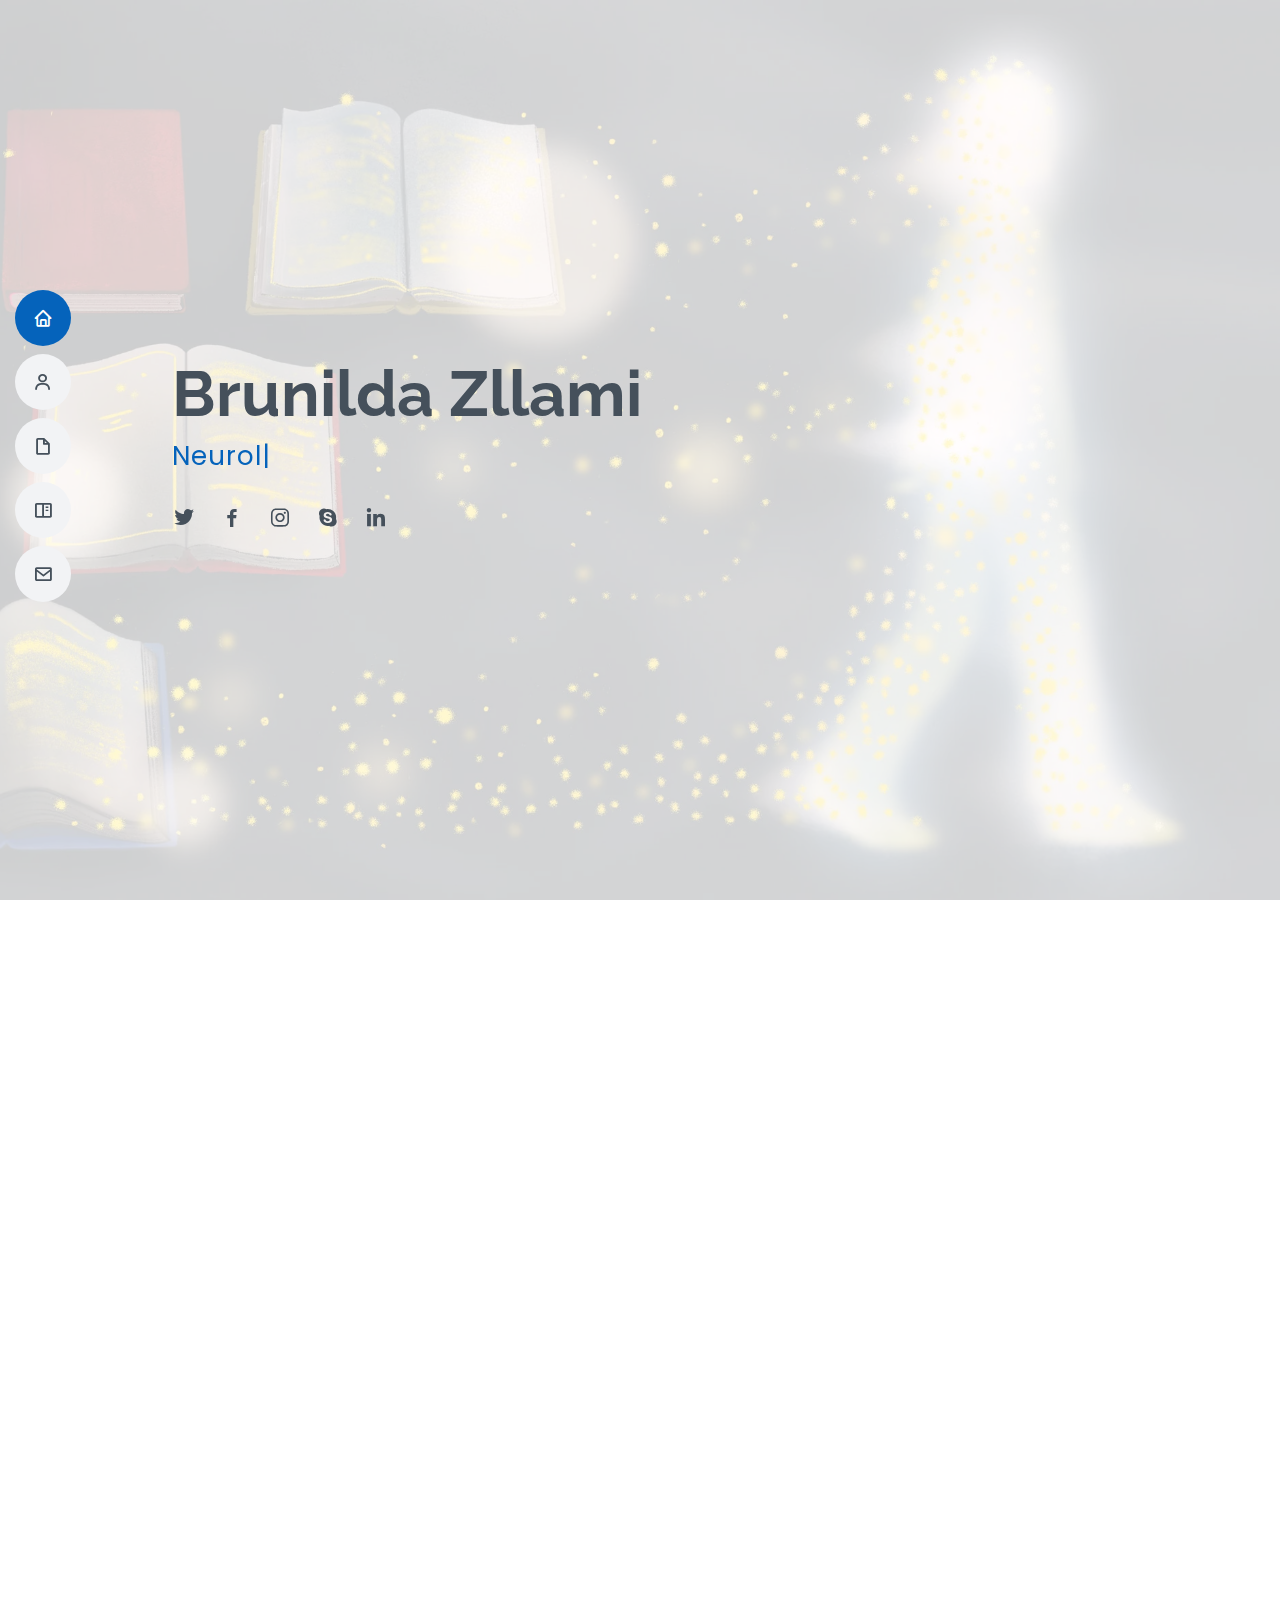
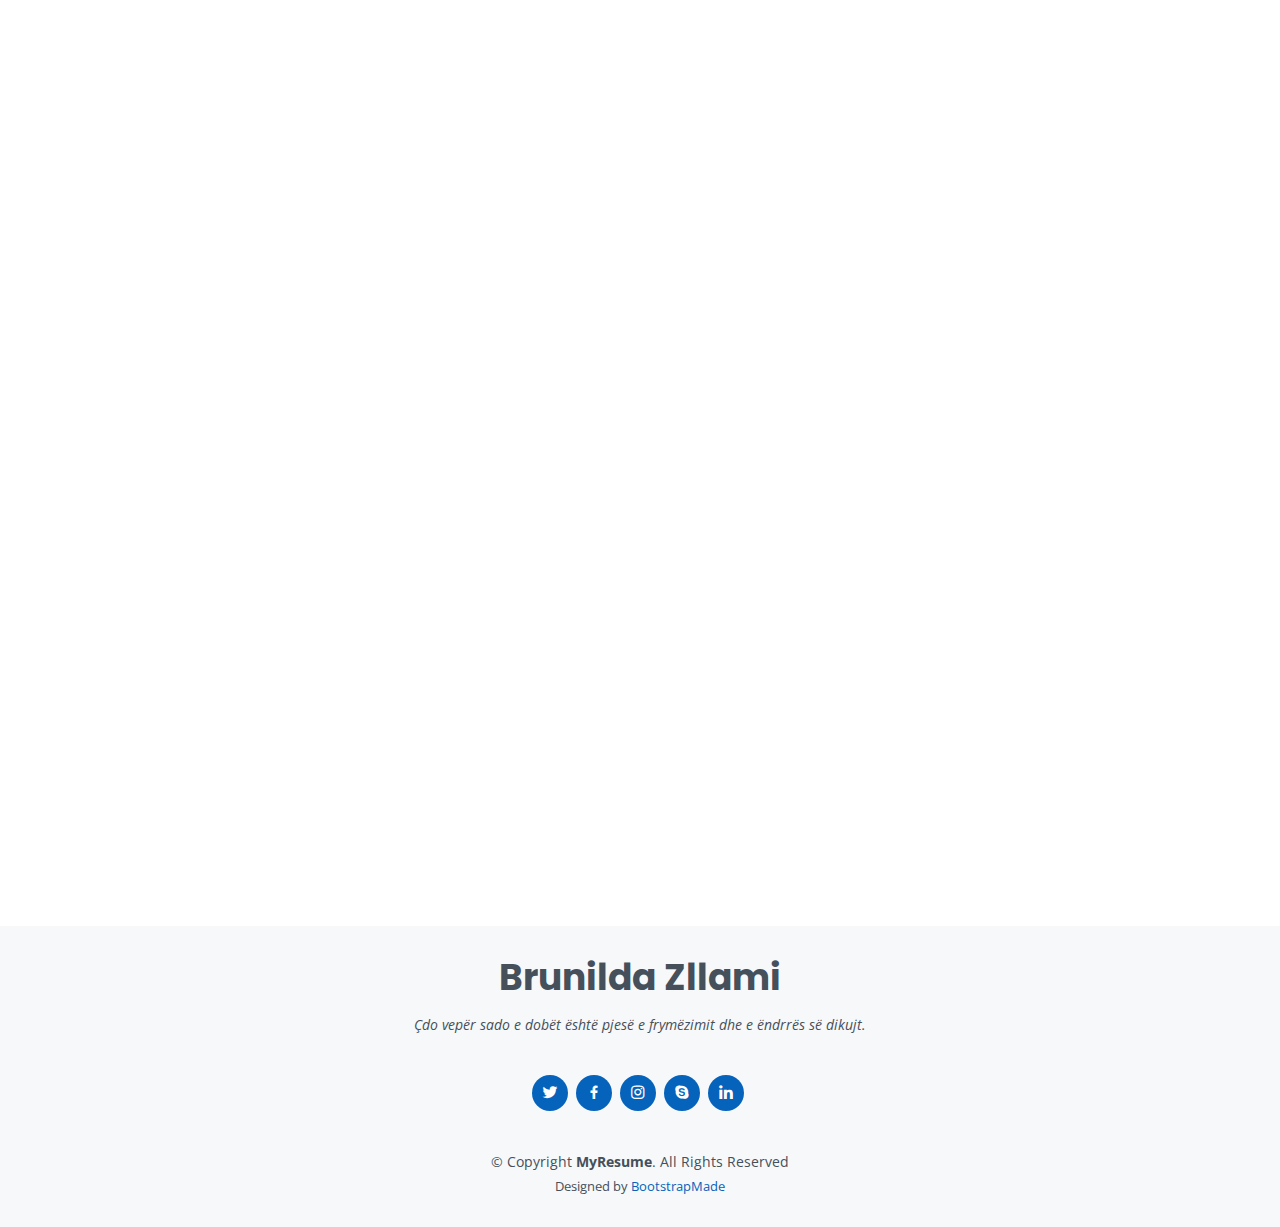
<file: Resume/MyResume/index.html>
<!DOCTYPE html>
<html lang="en">

<head>
  <meta charset="utf-8">
  <meta content="width=device-width, initial-scale=1.0" name="viewport">

  <title>Resume - Index</title>
  <meta content="" name="description">
  <meta content="" name="keywords">

  <!-- Favicons -->
  <link href="assets/img/favicon.png" rel="icon">
  <link href="assets/img/apple-touch-icon.png" rel="apple-touch-icon">

  <!-- Google Fonts -->
  <link href="https://fonts.googleapis.com/css?family=Open+Sans:300,300i,400,400i,600,600i,700,700i|Raleway:300,300i,400,400i,500,500i,600,600i,700,700i|Poppins:300,300i,400,400i,500,500i,600,600i,700,700i" rel="stylesheet">

  <!-- Vendor CSS Files -->
  <link href="assets/vendor/aos/aos.css" rel="stylesheet">
  <link href="assets/vendor/bootstrap/css/bootstrap.min.css" rel="stylesheet">
  <link href="assets/vendor/bootstrap-icons/bootstrap-icons.css" rel="stylesheet">
  <link href="assets/vendor/boxicons/css/boxicons.min.css" rel="stylesheet">
  <link href="assets/vendor/glightbox/css/glightbox.min.css" rel="stylesheet">
  <link href="assets/vendor/swiper/swiper-bundle.min.css" rel="stylesheet">

  <!-- Template Main CSS File -->
  <link href="assets/css/style.css" rel="stylesheet">

  <!-- =======================================================
  * Template Name: MyResume - v4.7.0
  * Template URL: https://bootstrapmade.com/free-html-bootstrap-template-my-resume/
  * Author: BootstrapMade.com
  * License: https://bootstrapmade.com/license/
  ======================================================== -->
</head>

<body>

  <!-- ======= Mobile nav toggle button ======= -->
  <!-- <button type="button" class="mobile-nav-toggle d-xl-none"><i class="bi bi-list mobile-nav-toggle"></i></button> -->
  <i class="bi bi-list mobile-nav-toggle d-xl-none"></i>
  <!-- ======= Header ======= -->
  <header id="header" class="d-flex flex-column justify-content-center">

    <nav id="navbar" class="navbar nav-menu">
      <ul>
        <li><a href="#hero" class="nav-link scrollto active"><i class="bx bx-home"></i> <span>Faqja Kryesore</span></a></li>
        <li><a href="#about" class="nav-link scrollto"><i class="bx bx-user"></i> <span>Rreth Brunildës</span></a></li>
        <li><a href="#resume" class="nav-link scrollto"><i class="bx bx-file-blank"></i> <span>Fakte Interesante</span></a></li>
        <li><a href="#portfolio" class="nav-link scrollto"><i class="bx bx-book-content"></i> <span>Portfolio</span></a></li>
        <li><a href="#contact" class="nav-link scrollto"><i class="bx bx-envelope"></i> <span>Kontakt</span></a></li>
      </ul>
    </nav><!-- .nav-menu -->

  </header><!-- End Header -->

  <!-- ======= Hero Section ======= -->
  <section id="hero" class="d-flex flex-column justify-content-center">
    <div class="container" data-aos="zoom-in" data-aos-delay="100">
      <h1>Brunilda Zllami</h1>
      <p> <span class="typed" data-typed-items="Neurologe, Shkrimtare, Juriste"></span></p>
      <div class="social-links">
        <a href="#" class="twitter"><i class="bx bxl-twitter"></i></a>
        <a href="#" class="facebook"><i class="bx bxl-facebook"></i></a>
        <a href="#" class="instagram"><i class="bx bxl-instagram"></i></a>
        <a href="#" class="google-plus"><i class="bx bxl-skype"></i></a>
        <a href="#" class="linkedin"><i class="bx bxl-linkedin"></i></a>
      </div>
    </div>
  </section><!-- End Hero -->

  <main id="main">

    <!-- ======= About Section ======= -->
    <section id="about" class="about">
      <div class="container" data-aos="fade-up">

        <div class="section-title">
          <h2>Rreth Brunildës</h2>
          <p> Autore e 20 veprave letrare në gjuhën shqipe. Specialiste në degën e Neurologjisë.
          </p>
        </div>
        <div class="row">
          <div class="col-lg-4">
            <img src="assets/img/images.jpg" class="img-fluid" alt="">
          </div>
          <div class="col-lg-8 pt-4 pt-lg-0 content">
            <h3>Shkrimtare &amp; Neurologe</h3>
            <p class="fst-italic">
              "Unë jam mjeke dhe mendoj se lidhja e profesionit tim me letërsinë është kontroverse. 
              Me ndihmon dhe me pengon njëkohësisht. Tek një shkrimtar lidhja me njerëzit dhe realitetin e vendit të tij është jetësore për krijimtarinë". 
            </p>
          
            <div class="row">
              <div class="col-lg-6">
                <ul>
                  <li><i class="bi bi-chevron-right"></i> <strong>Emri:</strong> <span>Brunlida</span></li>
                  <li><i class="bi bi-chevron-right"></i> <strong>Vendlindja</strong> <span>Bajram Curri, Tropojë</span></li>
                  <li><i class="bi bi-chevron-right"></i> <strong>Veprimtaria letrare:</strong> <span><a href="https://www.librat.al/web/Brunilda_Zllami_151_1.php?stp=prfl&aid=925" target="_blank">Brunilda Zllami</a></span></li>
                </ul>
              </div>
              <div class="col-lg-6">
                <ul>
                  <li><i class="bi bi-chevron-right"></i> <strong>Mbiemri:</strong> <span>Zllami</span></li>
                  <li><i class="bi bi-chevron-right"></i> <strong>Vendbanimi:</strong> <span>Tiranë, Shqipëri</span></li>
                  <li><i class="bi bi-chevron-right"></i> <strong>Resume:</strong> <span><a href="https://al.spitaliamerikan.com/doctor/dr-shk-brunilda-zllami/" target="_blank">Dr.Shk.Brunilda Zllami</a></span></li>
                </ul>
              </div>
            </div>
            
          </div>
        </div>

      </div>
    </section><!-- End About Section -->

   
    <!-- ======= Resume Section ======= -->
    <section id="resume" class="resume">
      <div class="container" data-aos="fade-up">

        <div class="section-title">
          <h2>Fakte interesante</h2>
          <p> <strong>Autorja Brunilda Zllami në intervistën e saj të fundit ka treguar se është e frymëzuar nga letërsia ruse.</strong></p>
        </div>

        <div class="row">
          <div class="col-lg-6">
           <!-- <h3 class="resume-title">Sumary</h3> -->
            <div class="resume-item pb-0">
              <h4>Hapat e parë të saj</h4>
              <p><em> Që 15 vjeçare fillor të shkruante. Është nga krijmtaret e rralla që aktivitetin e saj letrar e zhvillon në heshtje të plotë. Por, prapë është shkrimtarja më e kërkuara dhe e pëlqyera.</p> 
              <p>"Kur filloi të shkruaj veprën, nuk e kam fare idenë se si do duken personazhet".</em></p>
               <i>"Deri vonë nëna ime e para i lexonte romanet e mia"</i> -shton autorja.
              <br> <br>
               <p>Ditën që vendosi të fillonte me shkrime në dhomë nga dritarja e hapur hyri një pëllumb, andaj gjithmonë emri autores shoqërohet me një pëllumb. B.Zllami pëllumbin e cilëson si bekim të një rruge të gjatë.</p>
            </div>

            <h3 class="resume-title">Mjekësia dhe Letërsia</h3>
            <div class="resume-item">
              <h4>Mjekësia</h4>
              <h5>2015</h5>
              <p><em>Për RTV KLAN</em></p>
              <p>"Nëse do kthehesha prapë në kohë, prapë mjeke do bëhesha dhe prapë do e dashuroja letërsinë".</p>
            </div>
            <div class="resume-item">
              <h4>Letërsia</h4>
              <h5>2018</h5>
              <p><em>Për TPCH</em></p>
              <p>"Mjekësia është pjesë e qënsishme e jetës sime, ndërsa letërsia është <em>vetë jeta ime</em>".</p>
            </div>
          </div>
          <div class="col-lg-6">
            <h3 class="resume-title">Eksperienca Profesionale</h3>
            <div class="resume-item">
              <h4>Edukimi</h4>
              <ul>
                <li> <h5>2003</h5> - Mjeke e Përgjithshme, Fakulteti i Mjekësisë, Universiteti i Tiranës</li>
                <li><h5>2005</h5> - Juriste, Fakulteti i Drejtësisë, Universiteti i Tiranës</li>
                <li><h5>2009</h5> - Mjeke neurologe, Fakulteti i Mjekësisë, Universiteti i Tiranës, QSU” Nënë Tereza” Tiranë
<br><br><em><strong>Gradë shkencore “Doktor” me temë: “Komplikacionet neurologjike të kirurgjisë kardiake dhe vaskulare”</strong></em>
                </li>
              </ul>
            </div>
            <div class="resume-item">
              <h4>Eksperienca</h4>
              <ul>
                <li><h5>2003 - 2005</h5> - Mjeke e përgjithshme.</li>
                <li><h5>2005 - 2009</h5> -  Specializim në Neurologji QSU “Nënë Tereza” Tiranë.</li>
                <li><h5>2009 - Ende</h5> - Mjeke Neurologe- Departamenti i Neurologjisë- Spitali Amerikan.</li>
                
              </ul>
            </div>
          </div>
        </div>

      </div>
    </section><!-- End Resume Section -->

    <!-- ======= Portfolio Section ======= -->
    <section id="portfolio" class="portfolio section-bg">
      <div class="container" data-aos="fade-up">

        <div class="section-title">
          <h2>Portfolio</h2>
          <p>Disa nga veprat e autores janë të listuara më poshtë...</p>
        </div>

        <div class="row">
          <div class="col-lg-12 d-flex justify-content-center" data-aos="fade-up" data-aos-delay="100">
            <ul id="portfolio-flters">
              <li data-filter="*" class="filter-active">Të gjitha</li>
              <li data-filter=".filter-app">App</li>
              <li data-filter=".filter-card">Card</li>
              <li data-filter=".filter-web">Web</li>
            </ul>
          </div>
        </div>

        <div class="row portfolio-container" data-aos="fade-up" data-aos-delay="200">

          <div class="col-lg-4 col-md-6 portfolio-item filter-app">
            <div class="portfolio-wrap">
              <img src="assets/img/portfolio/portfolio-1.jpg" class="img-fluid" alt="">
              <div class="portfolio-info">
                <h4>App 1</h4>
                <p>App</p>
                <div class="portfolio-links">
                  <a href="assets/img/portfolio/portfolio-1.jpg" data-gallery="portfolioGallery" class="portfolio-lightbox" title="App 1"><i class="bx bx-plus"></i></a>
                  <a href="portfolio-details.html" class="portfolio-details-lightbox" data-glightbox="type: external" title="Portfolio Details"><i class="bx bx-link"></i></a>
                </div>
              </div>
            </div>
          </div>

          <div class="col-lg-4 col-md-6 portfolio-item filter-web">
            <div class="portfolio-wrap">
              <img src="assets/img/portfolio/portfolio-2.png" class="img-fluid" alt="">
              <div class="portfolio-info">
                <h4>Web 3</h4>
                <p>Web</p>
                <div class="portfolio-links">
                  <a href="assets/img/portfolio/portfolio-2.png" data-gallery="portfolioGallery" class="portfolio-lightbox" title="Web 3"><i class="bx bx-plus"></i></a>
                  <a href="portfolio-details.html" class="portfolio-details-lightbox" data-glightbox="type: external" title="Portfolio Details"><i class="bx bx-link"></i></a>
                </div>
              </div>
            </div>
          </div>

          <div class="col-lg-4 col-md-6 portfolio-item filter-app">
            <div class="portfolio-wrap">
              <img src="assets/img/portfolio/portfolio-3.jpg" class="img-fluid" alt="">
              <div class="portfolio-info">
                <h4>App 2</h4>
                <p>App</p>
                <div class="portfolio-links">
                  <a href="assets/img/portfolio/portfolio-3.jpg" data-gallery="portfolioGallery" class="portfolio-lightbox" title="App 2"><i class="bx bx-plus"></i></a>
                  <a href="portfolio-details.html" class="portfolio-details-lightbox" data-glightbox="type: external" title="Portfolio Details"><i class="bx bx-link"></i></a>
                </div>
              </div>
            </div>
          </div>

          <div class="col-lg-4 col-md-6 portfolio-item filter-card">
            <div class="portfolio-wrap">
              <img src="assets/img/portfolio/portfolio-4.jpg" class="img-fluid" alt="">
              <div class="portfolio-info">
                <h4>Card 2</h4>
                <p>Card</p>
                <div class="portfolio-links">
                  <a href="assets/img/portfolio/portfolio-4.jpg" data-gallery="portfolioGallery" class="portfolio-lightbox" title="Card 2"><i class="bx bx-plus"></i></a>
                  <a href="portfolio-details.html" class="portfolio-details-lightbox" data-glightbox="type: external" title="Portfolio Details"><i class="bx bx-link"></i></a>
                </div>
              </div>
            </div>
          </div>

          <div class="col-lg-4 col-md-6 portfolio-item filter-web">
            <div class="portfolio-wrap">
              <img src="assets/img/portfolio/portfolio-5.png" class="img-fluid" alt="">
              <div class="portfolio-info">
                <h4>Web 2</h4>
                <p>Web</p>
                <div class="portfolio-links">
                  <a href="assets/img/portfolio/portfolio-5.png" data-gallery="portfolioGallery" class="portfolio-lightbox" title="Web 2"><i class="bx bx-plus"></i></a>
                  <a href="portfolio-details.html" class="portfolio-details-lightbox" data-glightbox="type: external" title="Portfolio Details"><i class="bx bx-link"></i></a>
                </div>
              </div>
            </div>
          </div>

          <div class="col-lg-4 col-md-6 portfolio-item filter-app">
            <div class="portfolio-wrap">
              <img src="assets/img/portfolio/portfolio-6.jpg" class="img-fluid" alt="">
              <div class="portfolio-info">
                <h4>App 3</h4>
                <p>App</p>
                <div class="portfolio-links">
                  <a href="assets/img/portfolio/portfolio-6.jpg" data-gallery="portfolioGallery" class="portfolio-lightbox" title="App 3"><i class="bx bx-plus"></i></a>
                  <a href="portfolio-details.html" class="portfolio-details-lightbox" data-glightbox="type: external" title="Portfolio Details"><i class="bx bx-link"></i></a>
                </div>
              </div>
            </div>
          </div>

          <div class="col-lg-4 col-md-6 portfolio-item filter-card">
            <div class="portfolio-wrap">
              <img src="assets/img/portfolio/portfolio-7.jpg" class="img-fluid" alt="">
              <div class="portfolio-info">
                <h4>Card 1</h4>
                <p>Card</p>
                <div class="portfolio-links">
                  <a href="assets/img/portfolio/portfolio-7.jpg" data-gallery="portfolioGallery" class="portfolio-lightbox" title="Card 1"><i class="bx bx-plus"></i></a>
                  <a href="portfolio-details.html" class="portfolio-details-lightbox" data-glightbox="type: external" title="Portfolio Details"><i class="bx bx-link"></i></a>
                </div>
              </div>
            </div>
          </div>

          <div class="col-lg-4 col-md-6 portfolio-item filter-card">
            <div class="portfolio-wrap">
              <img src="assets/img/portfolio/portfolio-8.png" class="img-fluid" alt="">
              <div class="portfolio-info">
                <h4>Card 3</h4>
                <p>Card</p>
                <div class="portfolio-links">
                  <a href="assets/img/portfolio/portfolio-8.png" data-gallery="portfolioGallery" class="portfolio-lightbox" title="Card 3"><i class="bx bx-plus"></i></a>
                  <a href="portfolio-details.html" class="portfolio-details-lightbox" data-glightbox="type: external" title="Portfolio Details"><i class="bx bx-link"></i></a>
                </div>
              </div>
            </div>
          </div>

          <div class="col-lg-4 col-md-6 portfolio-item filter-web">
            <div class="portfolio-wrap">
              <img src="assets/img/portfolio/portfolio-9.png" class="img-fluid" alt="">
              <div class="portfolio-info">
                <h4>Web 3</h4>
                <p>Web</p>
                <div class="portfolio-links">
                  <a href="assets/img/portfolio/portfolio-9.png" data-gallery="portfolioGallery" class="portfolio-lightbox" title="Web 3"><i class="bx bx-plus"></i></a>
                  <a href="portfolio-details.html" class="portfolio-details-lightbox" data-glightbox="type: external" title="Portfolio Details"><i class="bx bx-link"></i></a>
                </div>
              </div>
            </div>
          </div>

          <div class="col-lg-4 col-md-6 portfolio-item filter-app">
            <div class="portfolio-wrap">
              <img src="assets/img/portfolio/portfolio-10.jpg" class="img-fluid" alt="">
              <div class="portfolio-info">
                <h4>App 2</h4>
                <p>App</p>
                <div class="portfolio-links">
                  <a href="assets/img/portfolio/portfolio-10.jpg" data-gallery="portfolioGallery" class="portfolio-lightbox" title="App 2"><i class="bx bx-plus"></i></a>
                  <a href="portfolio-details.html" class="portfolio-details-lightbox" data-glightbox="type: external" title="Portfolio Details"><i class="bx bx-link"></i></a>
                </div>
              </div>
            </div>
          </div>

          <div class="col-lg-4 col-md-6 portfolio-item filter-web">
            <div class="portfolio-wrap">
              <img src="assets/img/portfolio/portfolio-11.jpg" class="img-fluid" alt="">
              <div class="portfolio-info">
                <h4>Web 3</h4>
                <p>Web</p>
                <div class="portfolio-links">
                  <a href="assets/img/portfolio/portfolio-11.jpg" data-gallery="portfolioGallery" class="portfolio-lightbox" title="App 2"><i class="bx bx-plus"></i></a>
                  <a href="portfolio-details.html" class="portfolio-details-lightbox" data-glightbox="type: external" title="Portfolio Details"><i class="bx bx-link"></i></a>
                </div>
              </div>
            </div>
          </div>

          <div class="col-lg-4 col-md-6 portfolio-item filter-app">
            <div class="portfolio-wrap">
              <img src="assets/img/portfolio/portfolio-12.jpg" class="img-fluid" alt="">
              <div class="portfolio-info">
                <h4>App 2</h4>
                <p>App</p>
                <div class="portfolio-links">
                  <a href="assets/img/portfolio/portfolio-12.jpg" data-gallery="portfolioGallery" class="portfolio-lightbox" title="App 2"><i class="bx bx-plus"></i></a>
                  <a href="portfolio-details.html" class="portfolio-details-lightbox" data-glightbox="type: external" title="Portfolio Details"><i class="bx bx-link"></i></a>
                </div>
              </div>
            </div>
          </div>

          <div class="col-lg-4 col-md-6 portfolio-item filter-app">
            <div class="portfolio-wrap">
              <img src="assets/img/portfolio/portfolio-13.jpg" class="img-fluid" alt="">
              <div class="portfolio-info">
                <h4>App 2</h4>
                <p>App</p>
                <div class="portfolio-links">
                  <a href="assets/img/portfolio/portfolio-13.jpg" data-gallery="portfolioGallery" class="portfolio-lightbox" title="App 2"><i class="bx bx-plus"></i></a>
                  <a href="portfolio-details.html" class="portfolio-details-lightbox" data-glightbox="type: external" title="Portfolio Details"><i class="bx bx-link"></i></a>
                </div>
              </div>
            </div>
          </div>

          <div class="col-lg-4 col-md-6 portfolio-item filter-app">
            <div class="portfolio-wrap">
              <img src="assets/img/portfolio/portfolio-14.jpeg" class="img-fluid" alt="">
              <div class="portfolio-info">
                <h4>App 2</h4>
                <p>App</p>
                <div class="portfolio-links">
                  <a href="assets/img/portfolio/portfolio-14.jpeg" data-gallery="portfolioGallery" class="portfolio-lightbox" title="App 2"><i class="bx bx-plus"></i></a>
                  <a href="portfolio-details.html" class="portfolio-details-lightbox" data-glightbox="type: external" title="Portfolio Details"><i class="bx bx-link"></i></a>
                </div>
              </div>
            </div>
          </div>

          <div class="col-lg-4 col-md-6 portfolio-item filter-app">
            <div class="portfolio-wrap">
              <img src="assets/img/portfolio/portfolio-15.jpg" class="img-fluid" alt="">
              <div class="portfolio-info">
                <h4>App 2</h4>
                <p>App</p>
                <div class="portfolio-links">
                  <a href="assets/img/portfolio/portfolio-15.jpg" data-gallery="portfolioGallery" class="portfolio-lightbox" title="App 2"><i class="bx bx-plus"></i></a>
                  <a href="portfolio-details.html" class="portfolio-details-lightbox" data-glightbox="type: external" title="Portfolio Details"><i class="bx bx-link"></i></a>
                </div>
              </div>
            </div>
          </div>

          <div class="col-lg-4 col-md-6 portfolio-item filter-app">
            <div class="portfolio-wrap">
              <img src="assets/img/portfolio/portfolio-16.jpg" class="img-fluid" alt="">
              <div class="portfolio-info">
                <h4>App 2</h4>
                <p>App</p>
                <div class="portfolio-links">
                  <a href="assets/img/portfolio/portfolio-16.jpg" data-gallery="portfolioGallery" class="portfolio-lightbox" title="App 2"><i class="bx bx-plus"></i></a>
                  <a href="portfolio-details.html" class="portfolio-details-lightbox" data-glightbox="type: external" title="Portfolio Details"><i class="bx bx-link"></i></a>
                </div>
              </div>
            </div>
          </div>

          <div class="col-lg-4 col-md-6 portfolio-item filter-app">
            <div class="portfolio-wrap">
              <img src="assets/img/portfolio/portfolio-17.jpg" class="img-fluid" alt="">
              <div class="portfolio-info">
                <h4>App 2</h4>
                <p>App</p>
                <div class="portfolio-links">
                  <a href="assets/img/portfolio/portfolio-17.jpg" data-gallery="portfolioGallery" class="portfolio-lightbox" title="App 2"><i class="bx bx-plus"></i></a>
                  <a href="portfolio-details.html" class="portfolio-details-lightbox" data-glightbox="type: external" title="Portfolio Details"><i class="bx bx-link"></i></a>
                </div>
              </div>
            </div>
          </div>

          <div class="col-lg-4 col-md-6 portfolio-item filter-app">
            <div class="portfolio-wrap">
              <img src="assets/img/portfolio/portfolio-18.jpg" class="img-fluid" alt="">
              <div class="portfolio-info">
                <h4>App 2</h4>
                <p>App</p>
                <div class="portfolio-links">
                  <a href="assets/img/portfolio/portfolio-18.jpg" data-gallery="portfolioGallery" class="portfolio-lightbox" title="App 2"><i class="bx bx-plus"></i></a>
                  <a href="portfolio-details.html" class="portfolio-details-lightbox" data-glightbox="type: external" title="Portfolio Details"><i class="bx bx-link"></i></a>
                </div>
              </div>
            </div>
          </div>

          <div class="col-lg-4 col-md-6 portfolio-item filter-app">
            <div class="portfolio-wrap">
              <img src="assets/img/portfolio/portfolio-19.jpg" class="img-fluid" alt="">
              <div class="portfolio-info">
                <h4>Card 2</h4>
                <p>Card</p>
                <div class="portfolio-links">
                  <a href="assets/img/portfolio/portfolio-19.jpg" data-gallery="portfolioGallery" class="portfolio-lightbox" title="App 2"><i class="bx bx-plus"></i></a>
                  <a href="portfolio-details.html" class="portfolio-details-lightbox" data-glightbox="type: external" title="Portfolio Details"><i class="bx bx-link"></i></a>
                </div>
              </div>
            </div>
          </div>


        </div>

      </div>
    </section><!-- End Portfolio Section -->

    

    <!-- ======= Contact Section ======= -->
    <section id="contact" class="contact">
      <div class="container" data-aos="fade-up">

        <div class="section-title">
          <h2>Kontakti</h2>
        </div>

        <div class="row mt-1">

          <div class="col-lg-4">
            <div class="info">
              <div class="address">
                <i class="bi bi-geo-alt"></i>
                <h4>Lokacioni:</h4>
                <p>Rruga Ibrahim Rugova, Tiranë, Shqipëri</p>
              </div>

              <div class="email">
                <i class="bi bi-envelope"></i>
                <h4>Email:</h4>
                <p>info@botimedudaj.com</p>
              </div>

              <div class="phone">
                <i class="bi bi-phone"></i>
                <h4>Thirrje:</h4>
                <p>+355 4 224 9944</p>
              </div>

            </div>

          </div>

          <div class="col-lg-8 mt-5 mt-lg-0">

            <form action="forms/contact.php" method="post" role="form" class="php-email-form">
              <div class="row">
                <div class="col-md-6 form-group">
                  <input type="text" name="name" class="form-control" id="name" placeholder="Emri" required>
                </div>
                <div class="col-md-6 form-group mt-3 mt-md-0">
                  <input type="email" class="form-control" name="email" id="email" placeholder="Email" required>
                </div>
              </div>
              <div class="form-group mt-3">
                <input type="text" class="form-control" name="subject" id="subject" placeholder="Subjekti" required>
              </div>
              <div class="form-group mt-3">
                <textarea class="form-control" name="message" rows="5" placeholder="Mesazhi" required></textarea>
              </div>
              <div class="my-3">
                <div class="loading">Loading</div>
                <div class="error-message"></div>
                <div class="sent-message">Mesazhi i juaj u dërgua me sukses. Ju faleminderit!</div>
              </div>
              <div class="text-center"><button type="submit">Dërgo</button></div>
            </form>

          </div>

        </div>

      </div>
    </section><!-- End Contact Section --> 

  </main><!-- End #main -->

  <!-- ======= Footer ======= -->
  <footer id="footer">
    <div class="container">
      <h3>Brunilda Zllami</h3>
      <p>Çdo vepër sado e dobët është pjesë e frymëzimit dhe e ëndrrës së dikujt.</p>
      <div class="social-links">
        <a href="#" class="twitter"><i class="bx bxl-twitter"></i></a>
        <a href="#" class="facebook"><i class="bx bxl-facebook"></i></a>
        <a href="#" class="instagram"><i class="bx bxl-instagram"></i></a>
        <a href="#" class="google-plus"><i class="bx bxl-skype"></i></a>
        <a href="#" class="linkedin"><i class="bx bxl-linkedin"></i></a>
      </div>
      <div class="copyright">
        &copy; Copyright <strong><span>MyResume</span></strong>. All Rights Reserved
      </div>
      <div class="credits">
        <!-- All the links in the footer should remain intact. -->
        <!-- You can delete the links only if you purchased the pro version. -->
        <!-- Licensing information: [license-url] -->
        <!-- Purchase the pro version with working PHP/AJAX contact form: https://bootstrapmade.com/free-html-bootstrap-template-my-resume/ -->
        Designed by <a href="https://bootstrapmade.com/">BootstrapMade</a>
      </div>
    </div>
  </footer><!-- End Footer -->

  <div id="preloader"></div>
  <a href="#" class="back-to-top d-flex align-items-center justify-content-center"><i class="bi bi-arrow-up-short"></i></a>

  <!-- Vendor JS Files -->
  <script src="assets/vendor/purecounter/purecounter.js"></script>
  <script src="assets/vendor/aos/aos.js"></script>
  <script src="assets/vendor/bootstrap/js/bootstrap.bundle.min.js"></script>
  <script src="assets/vendor/glightbox/js/glightbox.min.js"></script>
  <script src="assets/vendor/isotope-layout/isotope.pkgd.min.js"></script>
  <script src="assets/vendor/swiper/swiper-bundle.min.js"></script>
  <script src="assets/vendor/typed.js/typed.min.js"></script>
  <script src="assets/vendor/waypoints/noframework.waypoints.js"></script>
  <script src="assets/vendor/php-email-form/validate.js"></script>

  <!-- Template Main JS File -->
  <script src="assets/js/main.js"></script>

</body>

</html>
</file>
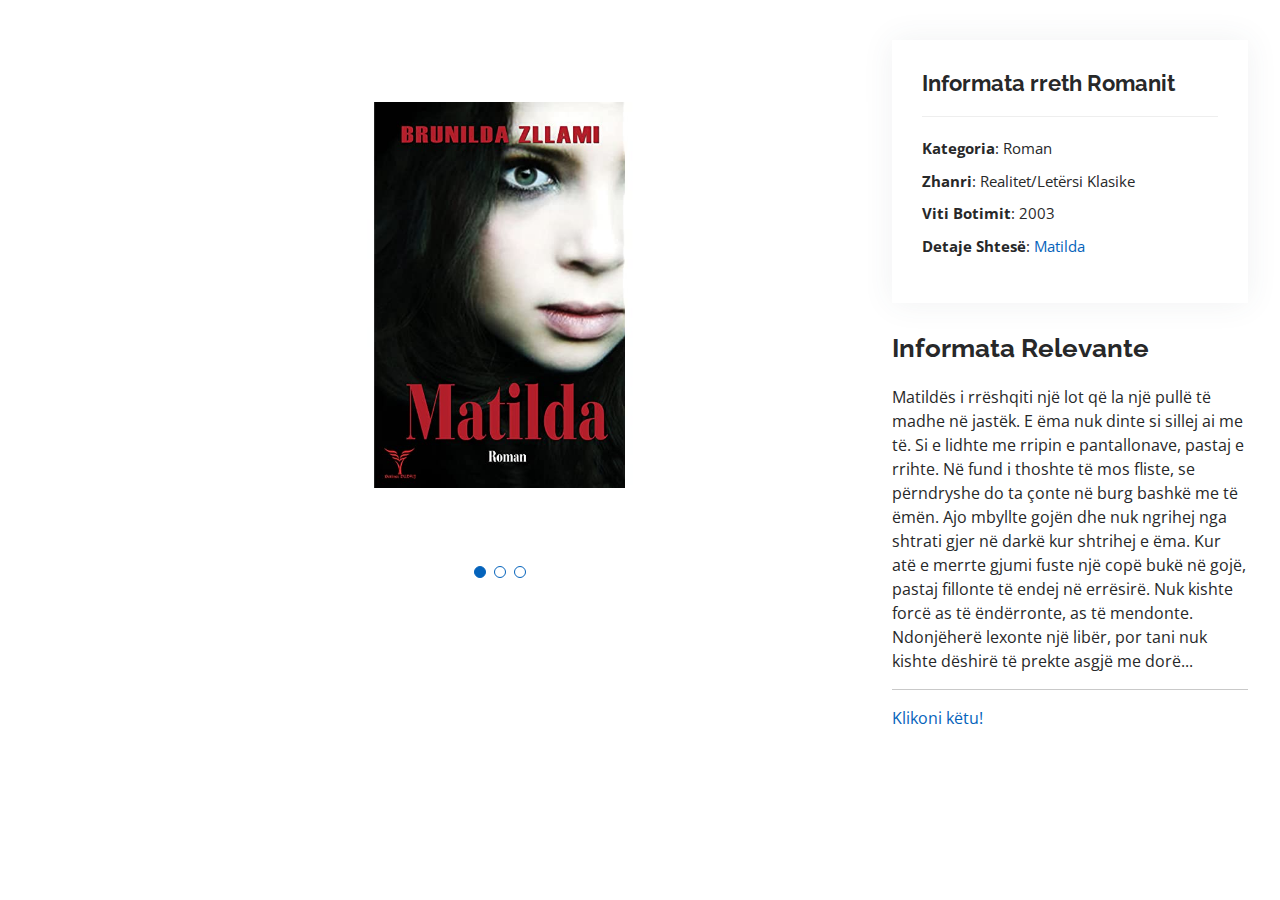
<file: Resume/MyResume/portfolio-details.html>
<!DOCTYPE html>
<html lang="en">

<head>
  <meta charset="utf-8">
  <meta content="width=device-width, initial-scale=1.0" name="viewport">

  <title>Portfolio Details - Personal Bootstrap Template</title>
  <meta content="" name="description">
  <meta content="" name="keywords">

  <!-- Favicons -->
  <link href="assets/img/favicon.png" rel="icon">
  <link href="assets/img/apple-touch-icon.png" rel="apple-touch-icon">

  <!-- Google Fonts -->
  <link href="https://fonts.googleapis.com/css?family=Open+Sans:300,300i,400,400i,600,600i,700,700i|Raleway:300,300i,400,400i,500,500i,600,600i,700,700i|Poppins:300,300i,400,400i,500,500i,600,600i,700,700i" rel="stylesheet">

  <!-- Vendor CSS Files -->
  <link href="assets/vendor/aos/aos.css" rel="stylesheet">
  <link href="assets/vendor/bootstrap/css/bootstrap.min.css" rel="stylesheet">
  <link href="assets/vendor/bootstrap-icons/bootstrap-icons.css" rel="stylesheet">
  <link href="assets/vendor/boxicons/css/boxicons.min.css" rel="stylesheet">
  <link href="assets/vendor/glightbox/css/glightbox.min.css" rel="stylesheet">
  <link href="assets/vendor/swiper/swiper-bundle.min.css" rel="stylesheet">

  <!-- Template Main CSS File -->
  <link href="assets/css/style.css" rel="stylesheet">

  <!-- =======================================================
  * Template Name: MyResume - v4.7.0
  * Template URL: https://bootstrapmade.com/free-html-bootstrap-template-my-resume/
  * Author: BootstrapMade.com
  * License: https://bootstrapmade.com/license/
  ======================================================== -->
</head>

<body>

  <main id="main">

    <!-- ======= Portfolio Details Section ======= -->
    <section id="portfolio-details" class="portfolio-details">
      <div class="container">

        <div class="row gy-4">

          <div class="col-lg-8">
            <div class="portfolio-details-slider swiper">
              <div class="swiper-wrapper align-items-center">

                <div class="swiper-slide">
                  <img src="assets/img/portfolio/p1.jpg" alt="">
                </div>

                <div class="swiper-slide">
                  <img src="assets/img/portfolio/p.jpg" alt="">
                </div>

                <div class="swiper-slide">
                  <img src="assets/img/portfolio/pb.jpg" alt="">
                </div>

              </div>
              <div class="swiper-pagination"></div>
            </div>
          </div>

          <div class="col-lg-4">
            <div class="portfolio-info">
              <h3>Informata rreth Romanit</h3>
              <ul>
                <li><strong>Kategoria</strong>: Roman</li>
                <li><strong>Zhanri</strong>: Realitet/Letërsi Klasike</li>
                <li><strong>Viti Botimit</strong>: 2003</li>
                <li><strong>Detaje Shtesë</strong>: <a href="https://botimedudaj.com/libra/matilda/">Matilda</a></li>
              </ul>
            </div>
            <div class="portfolio-description">
              <h2>Informata Relevante</h2>
              <p>Matildës i rrëshqiti një lot që la një pullë të madhe në jastëk. E ëma nuk dinte si sillej ai me të. Si e lidhte me rripin e pantallonave, pastaj e rrihte. Në fund i thoshte të mos fliste, se përndryshe do ta çonte në burg bashkë me të ëmën. Ajo mbyllte gojën dhe nuk ngrihej nga shtrati gjer në darkë kur shtrihej e ëma. Kur atë e merrte gjumi fuste një copë bukë në gojë, pastaj fillonte të endej në errësirë. Nuk kishte forcë as të ëndërronte, as të mendonte. Ndonjëherë lexonte një libër, por tani nuk kishte dëshirë të prekte asgjë me dorë...
             <hr>
             <a href="https://botimedudaj.com/product_author/brunilda-zllami/" target="blank">Klikoni këtu!</a>
              </p>
            </div>
          </div>

        </div>

      </div>
    </section><!-- End Portfolio Details Section -->

  </main><!-- End #main -->

  <div id="preloader"></div>
  <a href="#" class="back-to-top d-flex align-items-center justify-content-center"><i class="bi bi-arrow-up-short"></i></a>

  <!-- Vendor JS Files -->
  <script src="assets/vendor/purecounter/purecounter.js"></script>
  <script src="assets/vendor/aos/aos.js"></script>
  <script src="assets/vendor/bootstrap/js/bootstrap.bundle.min.js"></script>
  <script src="assets/vendor/glightbox/js/glightbox.min.js"></script>
  <script src="assets/vendor/isotope-layout/isotope.pkgd.min.js"></script>
  <script src="assets/vendor/swiper/swiper-bundle.min.js"></script>
  <script src="assets/vendor/typed.js/typed.min.js"></script>
  <script src="assets/vendor/waypoints/noframework.waypoints.js"></script>
  <script src="assets/vendor/php-email-form/validate.js"></script>

  <!-- Template Main JS File -->
  <script src="assets/js/main.js"></script>

</body>

</html>
</file>
<file: Resume/MyResume/assets/css/style.css>
/**
* Template Name: MyResume - v4.7.0
* Template URL: https://bootstrapmade.com/free-html-bootstrap-template-my-resume/
* Author: BootstrapMade.com
* License: https://bootstrapmade.com/license/
*/

/*--------------------------------------------------------------
# General
--------------------------------------------------------------*/
body {
  font-family: "Open Sans", sans-serif;
  color: #272829;
}

a {
  color: #0563bb;
  text-decoration: none;
}

a:hover {
  color: #067ded;
  text-decoration: none;
}

h1, h2, h3, h4, h5, h6 {
  font-family: "Raleway", sans-serif;
}

/*--------------------------------------------------------------
# Back to top button
--------------------------------------------------------------*/
.back-to-top {
  position: fixed;
  visibility: hidden;
  opacity: 0;
  right: 15px;
  bottom: 15px;
  z-index: 996;
  background: #0563bb;
  width: 40px;
  height: 40px;
  border-radius: 50px;
  transition: all 0.4s;
}
.back-to-top i {
  font-size: 28px;
  color: #fff;
  line-height: 0;
}
.back-to-top:hover {
  background: #0678e3;
  color: #fff;
}
.back-to-top.active {
  visibility: visible;
  opacity: 1;
}

/*--------------------------------------------------------------
# Preloader
--------------------------------------------------------------*/
#preloader {
  position: fixed;
  top: 0;
  left: 0;
  right: 0;
  bottom: 0;
  z-index: 9999;
  overflow: hidden;
  background: #fff;
}

#preloader:before {
  content: "";
  position: fixed;
  top: calc(50% - 30px);
  left: calc(50% - 30px);
  border: 6px solid #0563bb;
  border-top-color: #fff;
  border-bottom-color: #fff;
  border-radius: 50%;
  width: 60px;
  height: 60px;
  -webkit-animation: animate-preloader 1s linear infinite;
  animation: animate-preloader 1s linear infinite;
}

@-webkit-keyframes animate-preloader {
  0% {
    transform: rotate(0deg);
  }
  100% {
    transform: rotate(360deg);
  }
}

@keyframes animate-preloader {
  0% {
    transform: rotate(0deg);
  }
  100% {
    transform: rotate(360deg);
  }
}
/*--------------------------------------------------------------
# Disable aos animation delay on mobile devices
--------------------------------------------------------------*/
@media screen and (max-width: 768px) {
  [data-aos-delay] {
    transition-delay: 0 !important;
  }
}
/*--------------------------------------------------------------
# Header
--------------------------------------------------------------*/
#header {
  position: fixed;
  top: 0;
  left: 0;
  bottom: 0;
  z-index: 9997;
  transition: all 0.5s;
  padding: 15px;
  overflow-y: auto;
}
@media (max-width: 992px) {
  #header {
    width: 300px;
    background: #fff;
    border-right: 1px solid #e6e9ec;
    left: -300px;
  }
}

@media (min-width: 992px) {
  #main {
    margin-left: 100px;
  }
}
/*--------------------------------------------------------------
# Navigation Menu
--------------------------------------------------------------*/
/**
* Desktop Navigation 
*/
.nav-menu {
  padding: 0;
  display: block;
}
.nav-menu * {
  margin: 0;
  padding: 0;
  list-style: none;
}
.nav-menu > ul > li {
  position: relative;
  white-space: nowrap;
}
.nav-menu a, .nav-menu a:focus {
  display: flex;
  align-items: center;
  color: #45505b;
  padding: 10px 18px;
  margin-bottom: 8px;
  transition: 0.3s;
  font-size: 15px;
  border-radius: 50px;
  background: #f2f3f5;
  height: 56px;
  width: 100%;
  overflow: hidden;
  transition: 0.3s;
}
.nav-menu a i, .nav-menu a:focus i {
  font-size: 20px;
}
.nav-menu a span, .nav-menu a:focus span {
  padding: 0 5px 0 7px;
  color: #45505b;
}
@media (min-width: 992px) {
  .nav-menu a, .nav-menu a:focus {
    width: 56px;
  }
  .nav-menu a span, .nav-menu a:focus span {
    display: none;
    color: #fff;
  }
}
.nav-menu a:hover, .nav-menu .active, .nav-menu .active:focus, .nav-menu li:hover > a {
  color: #fff;
  background: #0563bb;
}
.nav-menu a:hover span, .nav-menu .active span, .nav-menu .active:focus span, .nav-menu li:hover > a span {
  color: #fff;
}
.nav-menu a:hover, .nav-menu li:hover > a {
  width: 100%;
  color: #fff;
}
.nav-menu a:hover span, .nav-menu li:hover > a span {
  display: block;
}

/**
* Mobile Navigation 
*/
.mobile-nav-toggle {
  position: fixed;
  right: 10px;
  top: 10px;
  z-index: 9998;
  border: 0;
  background: none;
  font-size: 28px;
  transition: all 0.4s;
  outline: none !important;
  line-height: 0;
  cursor: pointer;
  border-radius: 50px;
  padding: 5px;
}
.mobile-nav-toggle i {
  color: #45505b;
}

.mobile-nav-active {
  overflow: hidden;
}
.mobile-nav-active #header {
  left: 0;
}
.mobile-nav-active .mobile-nav-toggle {
  color: #fff;
  background-color: #0563bb;
}

/*--------------------------------------------------------------
# Hero Section
--------------------------------------------------------------*/
#hero {
  width: 100%;
  height: 100vh;
  background: url("../img/z.webp") top right no-repeat;
  background-size: cover;
  position: relative;
}
@media (min-width: 992px) {
  #hero {
    padding-left: 160px;
  }
}
#hero:before {
  content: "";
  background: rgba(255, 255, 255, 0.8);
  position: absolute;
  bottom: 0;
  top: 0;
  left: 0;
  right: 0;
}
#hero h1 {
  margin: 0;
  font-size: 64px;
  font-weight: 700;
  line-height: 56px;
  color: #45505b;
}
#hero p {
  color: #45505b;
  margin: 15px 0 0 0;
  font-size: 26px;
  font-family: "Poppins", sans-serif;
}
#hero p span {
  color: #0563bb;
  letter-spacing: 1px;
}
#hero .social-links {
  margin-top: 30px;
}
#hero .social-links a {
  font-size: 24px;
  display: inline-block;
  color: #45505b;
  line-height: 1;
  margin-right: 20px;
  transition: 0.3s;
}
#hero .social-links a:hover {
  color: #0563bb;
}
@media (max-width: 992px) {
  #hero {
    text-align: center;
  }
  #hero h1 {
    font-size: 32px;
    line-height: 36px;
  }
  #hero p {
    margin-top: 10px;
    font-size: 20px;
    line-height: 24px;
  }
}

/*--------------------------------------------------------------
# Sections General
--------------------------------------------------------------*/
section {
  padding: 60px 0;
  overflow: hidden;
}

.section-title {
  text-align: center;
  padding-bottom: 30px;
}
.section-title h2::before {
  content: "";
  position: absolute;
  display: block;
  width: 120px;
  height: 1px;
  background: #ddd;
  bottom: 1px;
  left: calc(50% - 60px);
}
.section-title h2::after {
  content: "";
  position: absolute;
  display: block;
  width: 40px;
  height: 3px;
  background: #0563bb;
  bottom: 0;
  left: calc(50% - 20px);
}
.section-title p {
  margin-bottom: 0;
}

/*--------------------------------------------------------------
# About
--------------------------------------------------------------*/
.about .content h3 {
  font-weight: 700;
  font-size: 26px;
  color: #728394;
}
.about .content ul {
  list-style: none;
  padding: 0;
}
.about .content ul li {
  margin-bottom: 20px;
  display: flex;
  align-items: center;
}
.about .content ul strong {
  margin-right: 10px;
}
.about .content ul i {
  font-size: 16px;
  margin-right: 5px;
  color: #0563bb;
  line-height: 0;
}
.about .content p:last-child {
  margin-bottom: 0;
}

/*--------------------------------------------------------------
# Facts
--------------------------------------------------------------*/
.facts .count-box {
  padding: 30px 30px 25px 30px;
  margin-top: 30px;
  width: 100%;
  position: relative;
  text-align: center;
  background: #fff;
}
.facts .count-box i {
  position: absolute;
  top: -25px;
  left: 50%;
  transform: translateX(-50%);
  font-size: 24px;
  background: #0563bb;
  color: #fff;
  border-radius: 50px;
  display: inline-flex;
  align-items: center;
  justify-content: center;
  width: 48px;
  height: 48px;
}
.facts .count-box span {
  font-size: 36px;
  display: block;
  font-weight: 600;
  color: #011426;
}
.facts .count-box p {
  padding: 0;
  margin: 0;
  font-family: "Raleway", sans-serif;
  font-size: 14px;
}

/*--------------------------------------------------------------
# Akills
--------------------------------------------------------------*/
.skills .progress {
  height: 60px;
  display: block;
  background: none;
  border-radius: 0;
}
.skills .progress .skill {
  padding: 10px 0;
  margin: 0;
  text-transform: uppercase;
  display: block;
  font-weight: 600;
  font-family: "Poppins", sans-serif;
  color: #45505b;
}
.skills .progress .skill .val {
  float: right;
  font-style: normal;
}
.skills .progress-bar-wrap {
  background: #f2f3f5;
}
.skills .progress-bar {
  width: 1px;
  height: 10px;
  transition: 0.9s;
  background-color: #0563bb;
}

/*--------------------------------------------------------------
# Resume
--------------------------------------------------------------*/
.resume .resume-title {
  font-size: 26px;
  font-weight: 700;
  margin-top: 20px;
  margin-bottom: 20px;
  color: #45505b;
}
.resume .resume-item {
  padding: 0 0 20px 20px;
  margin-top: -2px;
  border-left: 2px solid #0563bb;
  position: relative;
}
.resume .resume-item h4 {
  line-height: 18px;
  font-size: 18px;
  font-weight: 600;
  text-transform: uppercase;
  font-family: "Poppins", sans-serif;
  color: #0563bb;
  margin-bottom: 10px;
}
.resume .resume-item h5 {
  font-size: 16px;
  background: #f7f8f9;
  padding: 5px 15px;
  display: inline-block;
  font-weight: 600;
  margin-bottom: 10px;
}
.resume .resume-item ul {
  padding-left: 20px;
}
.resume .resume-item ul li {
  padding-bottom: 10px;
}
.resume .resume-item:last-child {
  padding-bottom: 0;
}
.resume .resume-item::before {
  content: "";
  position: absolute;
  width: 16px;
  height: 16px;
  border-radius: 50px;
  left: -9px;
  top: 0;
  background: #fff;
  border: 2px solid #0563bb;
}

/*--------------------------------------------------------------
# Portfolio
--------------------------------------------------------------*/
.portfolio .portfolio-item {
  margin-bottom: 30px;
}
.portfolio #portfolio-flters {
  padding: 0;
  margin: 0 auto 25px auto;
  list-style: none;
  text-align: center;
  background: #fff;
  border-radius: 50px;
  padding: 2px 15px;
}
.portfolio #portfolio-flters li {
  cursor: pointer;
  display: inline-block;
  padding: 10px 15px;
  font-size: 14px;
  font-weight: 600;
  line-height: 1;
  text-transform: uppercase;
  color: #272829;
  margin-bottom: 5px;
  transition: all 0.3s ease-in-out;
}
.portfolio #portfolio-flters li:hover, .portfolio #portfolio-flters li.filter-active {
  color: #0563bb;
}
.portfolio #portfolio-flters li:last-child {
  margin-right: 0;
}
.portfolio .portfolio-wrap {
  transition: 0.3s;
  position: relative;
  overflow: hidden;
  z-index: 1;
  background: rgba(69, 80, 91, 0.8);
}
.portfolio .portfolio-wrap::before {
  content: "";
  background: rgba(255, 255, 255, 0.7);
  position: absolute;
  left: 30px;
  right: 30px;
  top: 30px;
  bottom: 30px;
  transition: all ease-in-out 0.3s;
  z-index: 2;
  opacity: 0;
}
.portfolio .portfolio-wrap .portfolio-info {
  opacity: 0;
  position: absolute;
  top: 0;
  left: 0;
  right: 0;
  bottom: 0;
  text-align: center;
  z-index: 3;
  transition: all ease-in-out 0.3s;
  display: flex;
  flex-direction: column;
  justify-content: center;
  align-items: center;
}
.portfolio .portfolio-wrap .portfolio-info::before {
  display: block;
  content: "";
  width: 48px;
  height: 48px;
  position: absolute;
  top: 35px;
  left: 35px;
  border-top: 3px solid #d7dce1;
  border-left: 3px solid #d7dce1;
  transition: all 0.5s ease 0s;
  z-index: 9994;
}
.portfolio .portfolio-wrap .portfolio-info::after {
  display: block;
  content: "";
  width: 48px;
  height: 48px;
  position: absolute;
  bottom: 35px;
  right: 35px;
  border-bottom: 3px solid #d7dce1;
  border-right: 3px solid #d7dce1;
  transition: all 0.5s ease 0s;
  z-index: 9994;
}
.portfolio .portfolio-wrap .portfolio-info h4 {
  font-size: 20px;
  color: #45505b;
  font-weight: 600;
}
.portfolio .portfolio-wrap .portfolio-info p {
  color: #45505b;
  font-size: 14px;
  text-transform: uppercase;
  padding: 0;
  margin: 0;
}
.portfolio .portfolio-wrap .portfolio-links {
  text-align: center;
  z-index: 4;
}
.portfolio .portfolio-wrap .portfolio-links a {
  color: #45505b;
  margin: 0 2px;
  font-size: 28px;
  display: inline-block;
  transition: 0.3s;
}
.portfolio .portfolio-wrap .portfolio-links a:hover {
  color: #148af9;
}
.portfolio .portfolio-wrap:hover::before {
  top: 0;
  left: 0;
  right: 0;
  bottom: 0;
  opacity: 1;
}
.portfolio .portfolio-wrap:hover .portfolio-info {
  opacity: 1;
}
.portfolio .portfolio-wrap:hover .portfolio-info::before {
  top: 15px;
  left: 15px;
}
.portfolio .portfolio-wrap:hover .portfolio-info::after {
  bottom: 15px;
  right: 15px;
}

/*--------------------------------------------------------------
# Portfolio Details
--------------------------------------------------------------*/
.portfolio-details {
  padding-top: 40px;
}
.portfolio-details .portfolio-details-slider img {
  width: 100%;
}
.portfolio-details .portfolio-details-slider .swiper-pagination {
  margin-top: 20px;
  position: relative;
}
.portfolio-details .portfolio-details-slider .swiper-pagination .swiper-pagination-bullet {
  width: 12px;
  height: 12px;
  background-color: #fff;
  opacity: 1;
  border: 1px solid #0563bb;
}
.portfolio-details .portfolio-details-slider .swiper-pagination .swiper-pagination-bullet-active {
  background-color: #0563bb;
}
.portfolio-details .portfolio-info {
  padding: 30px;
  box-shadow: 0px 0 30px rgba(69, 80, 91, 0.08);
}
.portfolio-details .portfolio-info h3 {
  font-size: 22px;
  font-weight: 700;
  margin-bottom: 20px;
  padding-bottom: 20px;
  border-bottom: 1px solid #eee;
}
.portfolio-details .portfolio-info ul {
  list-style: none;
  padding: 0;
  font-size: 15px;
}
.portfolio-details .portfolio-info ul li + li {
  margin-top: 10px;
}
.portfolio-details .portfolio-description {
  padding-top: 30px;
}
.portfolio-details .portfolio-description h2 {
  font-size: 26px;
  font-weight: 700;
  margin-bottom: 20px;
}
.portfolio-details .portfolio-description p {
  padding: 0;
}

/*--------------------------------------------------------------
# Services
--------------------------------------------------------------*/
.services .icon-box {
  text-align: center;
  padding: 70px 20px 80px 20px;
  transition: all ease-in-out 0.3s;
  background: #fff;
  box-shadow: 0px 5px 90px 0px rgba(110, 123, 131, 0.05);
}
.services .icon-box .icon {
  margin: 0 auto;
  width: 100px;
  height: 100px;
  display: flex;
  align-items: center;
  justify-content: center;
  transition: ease-in-out 0.3s;
  position: relative;
}
.services .icon-box .icon i {
  font-size: 36px;
  transition: 0.5s;
  position: relative;
}
.services .icon-box .icon svg {
  position: absolute;
  top: 0;
  left: 0;
}
.services .icon-box .icon svg path {
  transition: 0.5s;
  fill: #f5f5f5;
}
.services .icon-box h4 {
  font-weight: 600;
  margin: 10px 0 15px 0;
  font-size: 22px;
}
.services .icon-box h4 a {
  color: #45505b;
  transition: ease-in-out 0.3s;
}
.services .icon-box p {
  line-height: 24px;
  font-size: 14px;
  margin-bottom: 0;
}
.services .icon-box:hover {
  border-color: #fff;
  box-shadow: 0px 0 35px 0 rgba(0, 0, 0, 0.08);
}
.services .iconbox-blue i {
  color: #47aeff;
}
.services .iconbox-blue:hover .icon i {
  color: #fff;
}
.services .iconbox-blue:hover .icon path {
  fill: #47aeff;
}
.services .iconbox-orange i {
  color: #ffa76e;
}
.services .iconbox-orange:hover .icon i {
  color: #fff;
}
.services .iconbox-orange:hover .icon path {
  fill: #ffa76e;
}
.services .iconbox-pink i {
  color: #e80368;
}
.services .iconbox-pink:hover .icon i {
  color: #fff;
}
.services .iconbox-pink:hover .icon path {
  fill: #e80368;
}
.services .iconbox-yellow i {
  color: #ffbb2c;
}
.services .iconbox-yellow:hover .icon i {
  color: #fff;
}
.services .iconbox-yellow:hover .icon path {
  fill: #ffbb2c;
}
.services .iconbox-red i {
  color: #ff5828;
}
.services .iconbox-red:hover .icon i {
  color: #fff;
}
.services .iconbox-red:hover .icon path {
  fill: #ff5828;
}
.services .iconbox-teal i {
  color: #11dbcf;
}
.services .iconbox-teal:hover .icon i {
  color: #fff;
}
.services .iconbox-teal:hover .icon path {
  fill: #11dbcf;
}

/*--------------------------------------------------------------
# Testimonials
--------------------------------------------------------------*/
.testimonials .section-header {
  margin-bottom: 40px;
}
.testimonials .testimonials-carousel, .testimonials .testimonials-slider {
  overflow: hidden;
}
.testimonials .testimonial-item {
  text-align: center;
}
.testimonials .testimonial-item .testimonial-img {
  width: 120px;
  border-radius: 50%;
  border: 4px solid #fff;
  margin: 0 auto;
}
.testimonials .testimonial-item h3 {
  font-size: 20px;
  font-weight: bold;
  margin: 10px 0 5px 0;
  color: #111;
}
.testimonials .testimonial-item h4 {
  font-size: 14px;
  color: #999;
  margin: 0 0 15px 0;
}
.testimonials .testimonial-item .quote-icon-left, .testimonials .testimonial-item .quote-icon-right {
  color: #90c8fc;
  font-size: 26px;
}
.testimonials .testimonial-item .quote-icon-left {
  display: inline-block;
  left: -5px;
  position: relative;
}
.testimonials .testimonial-item .quote-icon-right {
  display: inline-block;
  right: -5px;
  position: relative;
  top: 10px;
}
.testimonials .testimonial-item p {
  font-style: italic;
  margin: 0 auto 15px auto;
}
.testimonials .swiper-pagination {
  margin-top: 20px;
  position: relative;
}
.testimonials .swiper-pagination .swiper-pagination-bullet {
  width: 12px;
  height: 12px;
  background-color: #fff;
  opacity: 1;
  border: 1px solid #0563bb;
}
.testimonials .swiper-pagination .swiper-pagination-bullet-active {
  background-color: #0563bb;
}
@media (min-width: 992px) {
  .testimonials .testimonial-item p {
    width: 80%;
  }
}

/*--------------------------------------------------------------
# Contact
--------------------------------------------------------------*/
.contact .info {
  width: 100%;
  background: #fff;
}
.contact .info i {
  font-size: 20px;
  color: #0563bb;
  float: left;
  width: 44px;
  height: 44px;
  background: #eef7ff;
  display: flex;
  justify-content: center;
  align-items: center;
  border-radius: 50px;
  transition: all 0.3s ease-in-out;
}
.contact .info h4 {
  padding: 0 0 0 60px;
  font-size: 22px;
  font-weight: 600;
  margin-bottom: 5px;
  color: #45505b;
}
.contact .info p {
  padding: 0 0 0 60px;
  margin-bottom: 0;
  font-size: 14px;
  color: #728394;
}
.contact .info .email, .contact .info .phone {
  margin-top: 40px;
}
.contact .info .email:hover i, .contact .info .address:hover i, .contact .info .phone:hover i {
  background: #0563bb;
  color: #fff;
}
.contact .php-email-form {
  width: 100%;
  background: #fff;
}
.contact .php-email-form .form-group {
  padding-bottom: 8px;
}
.contact .php-email-form .error-message {
  display: none;
  color: #fff;
  background: #ed3c0d;
  text-align: left;
  padding: 15px;
  font-weight: 600;
}
.contact .php-email-form .error-message br + br {
  margin-top: 25px;
}
.contact .php-email-form .sent-message {
  display: none;
  color: #fff;
  background: #18d26e;
  text-align: center;
  padding: 15px;
  font-weight: 600;
}
.contact .php-email-form .loading {
  display: none;
  background: #fff;
  text-align: center;
  padding: 15px;
}
.contact .php-email-form .loading:before {
  content: "";
  display: inline-block;
  border-radius: 50%;
  width: 24px;
  height: 24px;
  margin: 0 10px -6px 0;
  border: 3px solid #18d26e;
  border-top-color: #eee;
  -webkit-animation: animate-loading 1s linear infinite;
  animation: animate-loading 1s linear infinite;
}
.contact .php-email-form input, .contact .php-email-form textarea {
  border-radius: 4px;
  box-shadow: none;
  font-size: 14px;
}
.contact .php-email-form input {
  height: 44px;
}
.contact .php-email-form textarea {
  padding: 10px 12px;
}
.contact .php-email-form button[type=submit] {
  background: #0563bb;
  border: 0;
  padding: 10px 35px;
  color: #fff;
  transition: 0.4s;
  border-radius: 50px;
}
.contact .php-email-form button[type=submit]:hover {
  background: #0678e3;
}
@-webkit-keyframes animate-loading {
  0% {
    transform: rotate(0deg);
  }
  100% {
    transform: rotate(360deg);
  }
}
@keyframes animate-loading {
  0% {
    transform: rotate(0deg);
  }
  100% {
    transform: rotate(360deg);
  }
}

/*--------------------------------------------------------------
# Footer
--------------------------------------------------------------*/
#footer {
  background: #f7f8f9;
  color: #45505b;
  font-size: 14px;
  text-align: center;
  padding: 30px 0;
}
#footer h3 {
  font-size: 36px;
  font-weight: 700;
  position: relative;
  font-family: "Poppins", sans-serif;
  padding: 0;
  margin: 0 0 15px 0;
}
#footer p {
  font-size: 15;
  font-style: italic;
  padding: 0;
  margin: 0 0 40px 0;
}
#footer .social-links {
  margin: 0 0 40px 0;
}
#footer .social-links a {
  font-size: 18px;
  display: inline-block;
  background: #0563bb;
  color: #fff;
  line-height: 1;
  padding: 8px 0;
  margin-right: 4px;
  border-radius: 50%;
  text-align: center;
  width: 36px;
  height: 36px;
  transition: 0.3s;
}
#footer .social-links a:hover {
  background: #0678e3;
  color: #fff;
  text-decoration: none;
}
#footer .copyright {
  margin: 0 0 5px 0;
}
#footer .credits {
  font-size: 13px;
}
</file>
